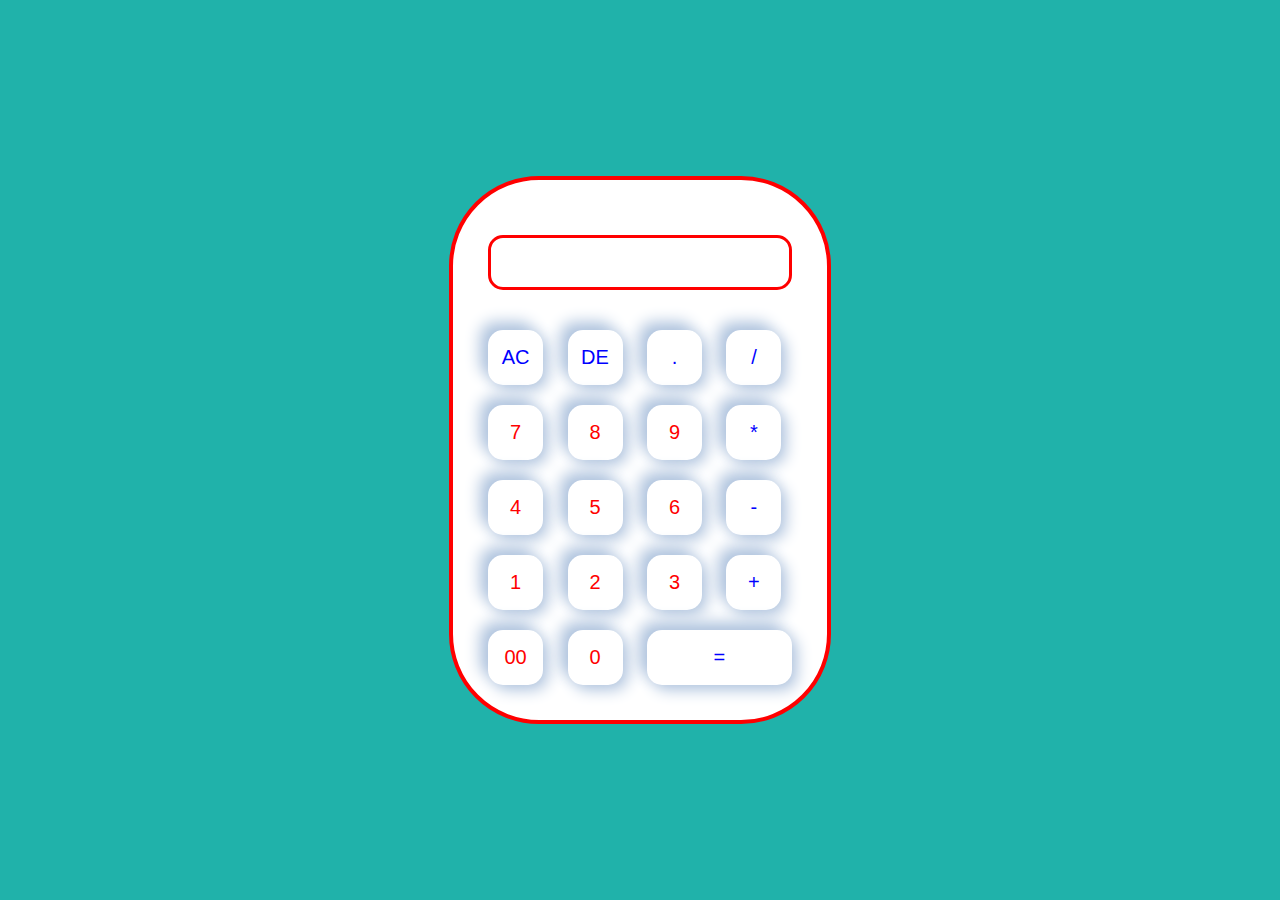
<file: index.html>
<!DOCTYPE html>
<html>
    <head>
        <meta name="viewport" content="width=device-width, initial-scale=1.0">
        <title>Calculator</title>
        <link rel="stylesheet" href="style.css">
    </head>
    <body>
        <div class="container">
            <div class="calculator">
                <form>
                    <div class="display">
                        <input type="text" name="display">
                    </div>
                    <div>
                        <input type="button" value="AC" onclick="display.value = ' '" class="operator">
                        <input type="button" value="DE" onclick="display.value = display.value.toString().slice(0,-1)" class="operator">
                        <input type="button" value="." onclick="display.value += '.' " class="operator">
                        <input type="button" value="/" onclick="display.value += '/' " class="operator">
                    </div>
                    <div>
                        <input type="button" value="7" onclick="display.value += '7' ">
                        <input type="button" value="8" onclick="display.value += '8' ">
                        <input type="button" value="9" onclick="display.value += '9' ">
                        <input type="button" value="*" onclick="display.value += '*' " class="operator">
                    </div>
                    <div>
                        <input type="button" value="4" onclick="display.value += '4' ">
                        <input type="button" value="5" onclick="display.value += '5' ">
                        <input type="button" value="6" onclick="display.value += '6' ">
                        <input type="button" value="-" onclick="display.value += '-' " class="operator">
                    </div>
                    <div>
                        <input type="button" value="1" onclick="display.value += '1' ">
                        <input type="button" value="2" onclick="display.value += '2' ">
                        <input type="button" value="3" onclick="display.value += '3' ">
                        <input type="button" value="+" onclick="display.value += '+' " class="operator">
                    </div>
                    <div>
                        <input type="button" value="00" onclick="display.value += '00' ">
                        <input type="button" value="0" onclick="display.value += '0' ">
                        <input type="button" value="=" onclick="display.value = eval(display.value)" class="equal operator">
                    </div>
                </form>
            </div>
        </div>
    </body>
</html>
</file>
<file: style.css>
*{
    margin: 0;
    padding: 0;
    font-family: 'poppins',sans-serif;
    box-sizing: border-box;
}
.container{
    /* width:100px; */
    height: 100vh;
    background-color: lightseagreen;
    display: flex;
    align-items: center;
    justify-content: center;
}
.calculator{
    border: 4px solid red;
    background: white;
    padding: 25px;
    border-radius: 90px;
}
.calculator form input{
    border: 0;
    outline: 0;
    width: 55px;
    height: 55px;
    border-radius: 15px;
    box-shadow: -8px -8px 15px rgb(176,196,222),5px 5px 15px rgb(176,196,222);
    background: transparent;
    font-size: 20px;
    color: red;
    cursor: pointer;
    margin: 10px;
}
form .display{
    display: flex;
    justify-content: flex-end;
    margin: 20px 0;
}
form .display input{
    border: 3px solid red;
    background-color: white;
    text-align: right;
    flex: 1;
    font-size: 35px;
    font-family: emoji;
    color: black;
    box-shadow: none;   
}
form input.equal{
    width: 145px;
}
form input.operator{
    color: blue;
}
</file>
